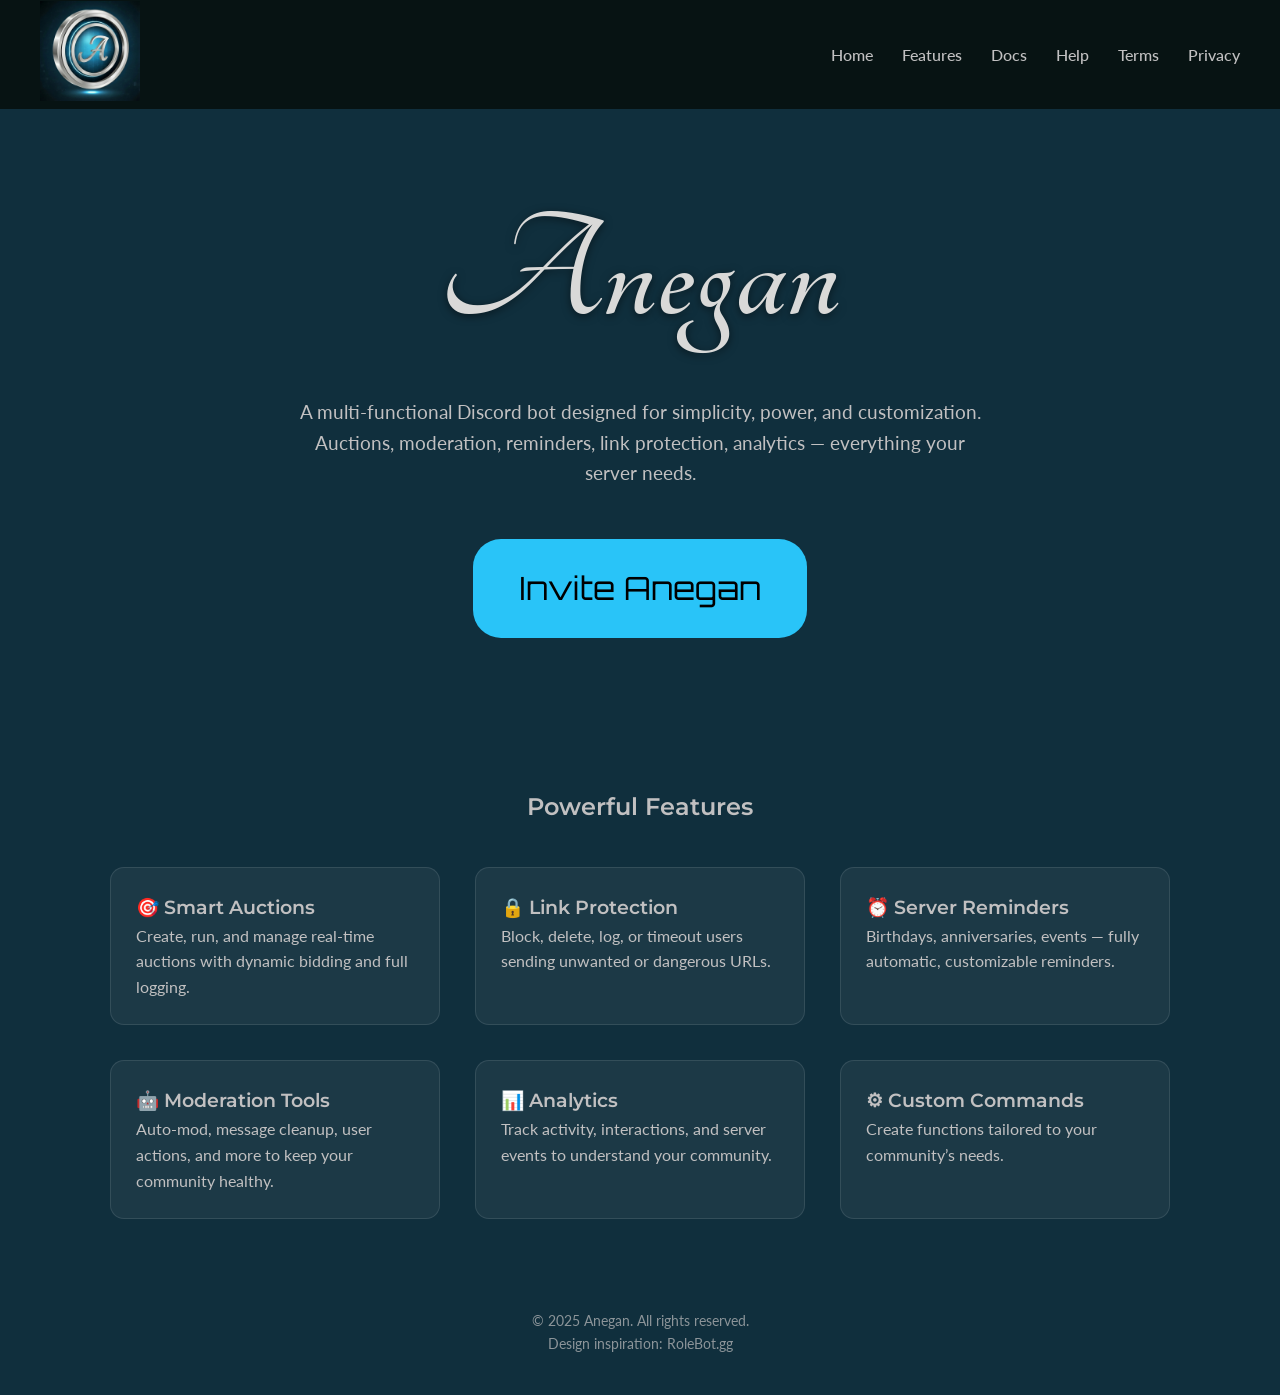
<file: index.html>
<!DOCTYPE html>
<html lang="en">
<head>
    <meta charset="UTF-8" />
    <meta name="viewport" content="width=device-width, initial-scale=1.0" />
    <title>Anegan – Your All-in-One Discord Bot</title>

    <!-- Favicon -->
    <link rel="icon" type="image/png" href="images/Logo.jpg" sizes="32x32">

    <!-- Google Fonts -->
    <link href="https://fonts.googleapis.com/css2?family=Montserrat:wght@600;700&family=Lato:wght@300;400;500&display=swap" rel="stylesheet">
    <link href="https://fonts.googleapis.com/css2?family=Orbitron:wght@500;700&display=swap" rel="stylesheet">
    <link href="https://fonts.googleapis.com/css2?family=Tangerine:wght@400;700&display=swap" rel="stylesheet">

    <!-- Custom Styles -->
    <link rel="stylesheet" href="css/style.css" />
</head>

<body>

<!-- =========================
        NAVBAR
========================= -->
<nav>
    <div class="container">
        <div class="nav-left">
            <img src="images/Logo.jpg" class="logo" alt="Anegan Logo">
        </div>

        <div class="nav-right">
            <a href="index.html">Home</a>
            <a href="#features">Features</a>
            <a href="docs.html">Docs</a>
            <a href="help.html">Help</a>
            <a href="terms.html">Terms</a>
            <a href="privacy.html">Privacy</a>
        </div>

    </div>
</nav>

<!-- =========================
        HERO SECTION
========================= -->
<section class="hero">
    <div class="container">
        <h1>Anegan</h1>
        <p>
            A multi-functional Discord bot designed for simplicity, power, and customization.
            Auctions, moderation, reminders, link protection, analytics — everything your server needs.
        </p>

        <a href="https://discord.com/oauth2/authorize?client_id=1304862279711326322&permissions=1634235444326&integration_type=0&scope=bot+applications.commands" class="button">Invite Anegan</a>
    </div>
</section>

<!-- =========================
        FEATURES
========================= -->
<section id="features">
    <div class="container">
        <h2 style="text-align:center; margin-bottom:30px;">Powerful Features</h2>

        <div class="features">

            <div class="feature-box">
                <h3>🎯 Smart Auctions</h3>
                <p>Create, run, and manage real-time auctions with dynamic bidding and full logging.</p>
            </div>

            <div class="feature-box">
                <h3>🔒 Link Protection</h3>
                <p>Block, delete, log, or timeout users sending unwanted or dangerous URLs.</p>
            </div>

            <div class="feature-box">
                <h3>⏰ Server Reminders</h3>
                <p>Birthdays, anniversaries, events — fully automatic, customizable reminders.</p>
            </div>

            <div class="feature-box">
                <h3>🤖 Moderation Tools</h3>
                <p>Auto-mod, message cleanup, user actions, and more to keep your community healthy.</p>
            </div>

            <div class="feature-box">
                <h3>📊 Analytics</h3>
                <p>Track activity, interactions, and server events to understand your community.</p>
            </div>

            <div class="feature-box">
                <h3>⚙ Custom Commands</h3>
                <p>Create functions tailored to your community’s needs.</p>
            </div>

        </div>
    </div>
</section>

<!-- =========================
        FOOTER
========================= -->
<footer>
    <p>&copy; 2025 Anegan. All rights reserved.</p>
    <p>Design inspiration: RoleBot.gg</p>
</footer>

</body>
</html>
</file>
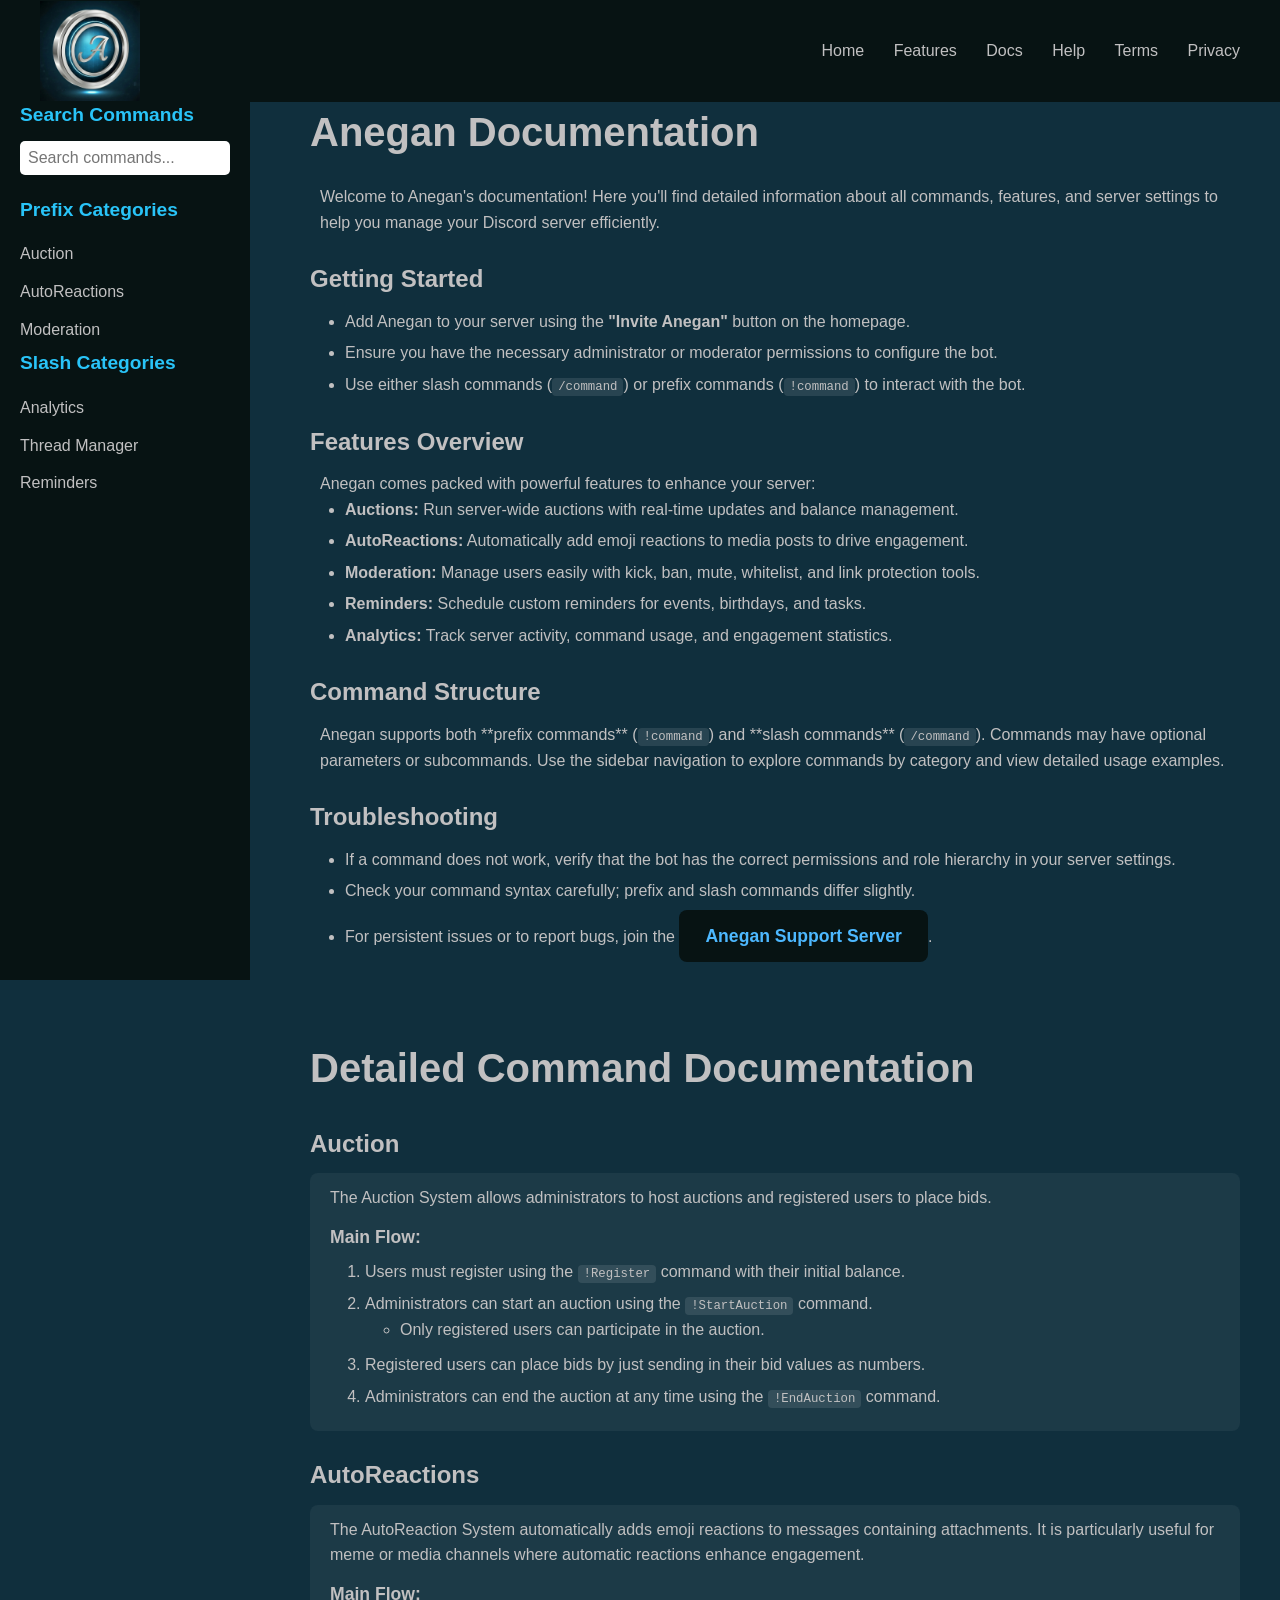
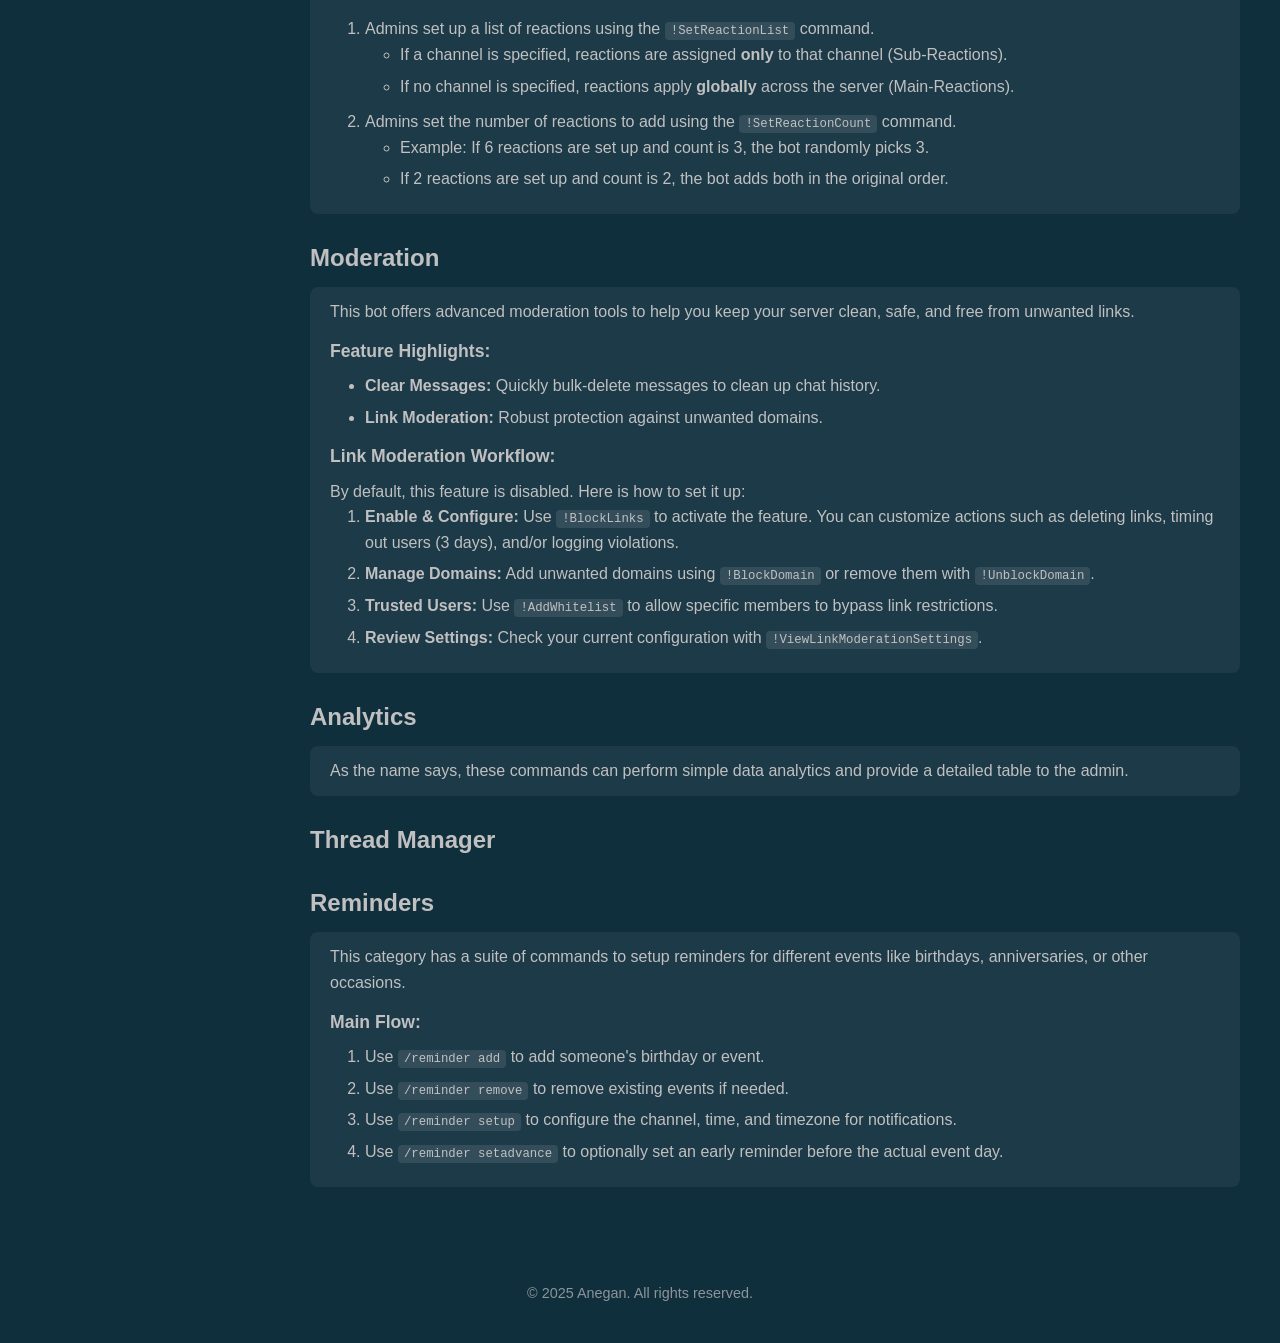
<file: docs.html>
<!DOCTYPE html>
<html lang="en">
<head>
    <meta charset="UTF-8">
    <meta name="viewport" content="width=device-width, initial-scale=1.0">
    <title>Anegan - Documentation</title>
    <link rel="stylesheet" href="css/style.css">
    <style>
        /* ---- Layout ---- */
        body {
            /* display: flex; */
            display: fixed;
            min-height: 100vh;
            font-family: var(--font-body);
            background: var(--bg-main);
            color: var(--text-primary);
        }

        /* Sidebar */
        .sidebar {
            width: 250px;
            background: #071313;
            padding: 20px;
            position: fixed;
            height: 100%;
            overflow-y: auto;
            top: 80px;       /* push below navbar (adjust to your navbar height) */
            z-index: 5;      /* higher than main content */
        }

        .sidebar h2 {
            font-family: var(--font-heading);
            font-size: 1.2rem;
            margin-bottom: 10px;
            color: var(--accent);
        }

        .sidebar input[type="text"] {
            width: 100%;
            padding: 8px;
            margin-bottom: 15px;
            border-radius: 5px;
            border: none;
            font-size: 1rem;
            position: sticky;
        }

        .sidebar a {
            display: block;
            color: var(--text-primary);
            padding: 6px 0;
            text-decoration: none;
            transition: 0.2s;
        }

        .sidebar a:hover {
            color: var(--accent);
        }

        /* Main content */
        .docs-content {
            margin-left: 270px; /* sidebar width + margin */
            padding: 100px 40px 40px 40px;
            /* flex: 1; */
        }

        .docs-content h1 {
            font-family: var(--font-heading);
            font-size: 2.5rem;
            margin-bottom: 20px;
        }

        .docs-content h2 {
            font-family: var(--font-heading);
            font-size: 1.5rem;
            margin-top: 25px;
            margin-bottom: 10px;
        }
        .docs-content ul,
        .docs-content ol {
            margin-left: 20px;          /* indent from main content */
            margin-bottom: 10px;        /* spacing after list */
            padding-left: 15px;         /* bullet/number alignment */
        }

        .docs-content li {
            margin-bottom: 6px;         /* space between items */
            /* line-height: 1.6;           improve readability */
        }

        /* Inline code */
        .docs-content code {
            background: rgba(255, 255, 255, 0.1);
            padding: 2px 6px;
            border-radius: 4px;
            font-family: monospace;
            font-size: 0.95em;
        }

        /* Code blocks (if ever used) */
        .docs-content pre {
            background: rgba(255, 255, 255, 0.05);
            padding: 12px 15px;
            border-radius: 8px;
            overflow-x: auto;
            margin-bottom: 15px;
            font-family: monospace;
            font-size: 0.95em;
}

        .command {
            background: rgba(255, 255, 255, 0.05);
            padding: 12px 20px;
            border-radius: 8px;
            margin-bottom: 10px;
        }

        .command-name {
            font-weight: bold;
        }

        .command-description {
            margin-top: 5px;
            margin-left: 10px;
        }

        .command-usage {
            font-family: monospace;
            background: rgba(255,255,255,0.1);
            padding: 5px 10px;
            border-radius: 4px;
            display: inline-block;
            margin-top: 5px;
        }

        .category-title {
            cursor: pointer;
        }

        /* Command examples styling */
        .command-examples {
            margin-top: 10px;
            margin-left: 10px; /* indent from command description */
            padding-left: 15px;
            border-left: 2px solid rgba(255,255,255,0.2); /* subtle visual separation */
        }

        .command-examples ul {
            list-style: disc inside; /* proper bullet indentation */
            margin: 4px 0;
            padding-left: 20px;
            margin-left: 5px;
        }

        .command-examples li {
            margin-bottom: 10px; /* space between examples */
            line-height: 1.5;    /* increase readability */
        }

        .command-examples code {
            background: rgba(255,255,255,0.1);
            padding: 2px 6px;
            border-radius: 4px;
            font-family: monospace;
        }

        /* Command examples styling */
        .command-details {
            margin-top: 10px;
            margin-left: 10px; /* indent from command description */
            padding-left: 15px;
            border-left: 2px solid rgba(255,255,255,0.2); /* subtle visual separation */
        }

        .command-details ul {
            list-style: disc inside; /* proper bullet indentation */
            margin: 4px 0;
            padding-left: 20px;
            margin-left: 5px;
        }

        .command-details li {
            margin-bottom: 10px; /* space between examples */
            line-height: 1.5;    /* increase readability */
        }

        /* Command Arguments styling */
        .command-arguments {
            margin-top: 10px;
            margin-left: 10px;
            padding-left: 15px;
            border-left: 2px solid rgba(255,255,255,0.2);
        }
        .command-arguments ul {
            list-style: disc inside;
            margin: 4px 0;
            padding-left: 20px;
            margin-left: 5px;
        }
        .command-arguments li {
            margin-bottom: 5px;
            line-height: 1.4;
        }


        .example-title {
            font-style: italic;
            margin-right: 5px; /* spacing after title */
            display: inline;   /* allow it to sit on same line as bullet */
        }

        .example-content {
            margin-left: 40px; /* indent content under the sub-title */
            line-height: 1.5;
        }

        .category-overview {
            background: rgba(255, 255, 255, 0.05);
            padding: 12px 20px;
            border-radius: 8px;
            margin-bottom: 15px;
        }

        .category-overview h3 {
            margin-top: 12px;
            margin-bottom: 8px;
            font-size: 1.1rem;
        }

        .category-overview ol,
        .category-overview ul {
            margin-left: 20px;
            margin-bottom: 10px;
        }

        .category-overview li {
            margin-bottom: 6px;
        }

        .category-overview code {
            background: rgba(255, 255, 255, 0.1);
            padding: 2px 6px;
            border-radius: 4px;
            font-family: monospace;
            font-size: 0.95em;
        }

        /* Accordion effect  */
        .accordion-content {
            display: none;
            margin-left: 10px;
            margin-top: 5px;
        }

        .accordion-content.show {
            display: block;
        }
    </style>
</head>
<body>
    <!-- Navbar -->
    <nav>
        <div class="container">
            <img src="images/Logo.jpg" alt="Anegan Logo" class="logo">
            <div class="nav-right">
                <a href="index.html">Home</a>
                <a href="index.html#features">Features</a>
                <a href="docs.html">Docs</a>
                <a href="help.html">Help</a>
                <a href="terms.html">Terms</a>
                <a href="privacy.html">Privacy</a>
            </div>
        </div>
    </nav>

    <div class="docs-wrapper">
        <!-- Sidebar -->
        <aside class="sidebar">
            <h2>Search Commands</h2>
            <input type="text" id="search" placeholder="Search commands...">
            <div id="search-message" style="color: #aaa; font-size: 0.9rem; margin-top: 5px;"></div>
            <h2>Prefix Categories</h2>
            <a href="#auction">Auction</a>
            <a href="#autoreactions">AutoReactions</a>
            <a href="#moderation">Moderation</a>

            <h2>Slash Categories</h2>
            <!-- <a href="#media_transfer">Media Transfer</a>-->
            <a href="#analytics">Analytics</a>
            <a href="#thread_manager">Thread Manager</a>
            <a href="#reminders">Reminders</a>
        </aside>

        <!-- Main Content -->
        <main class="docs-content">
            <h1>Anegan Documentation</h1>
            <p style="margin-left: 10px;">
                Welcome to Anegan's documentation! Here you'll find detailed information about all commands, features, and server settings to help you manage your Discord server efficiently.
            </p>

            <h2>Getting Started</h2>
            <ul>
                <li>Add Anegan to your server using the <strong>"Invite Anegan"</strong> button on the homepage.</li>
                <li>Ensure you have the necessary administrator or moderator permissions to configure the bot.</li>
                <li>Use either slash commands (<code>/command</code>) or prefix commands (<code>!command</code>) to interact with the bot.</li>
            </ul>

            <h2>Features Overview</h2>
            <p style="margin-left: 10px;">
                Anegan comes packed with powerful features to enhance your server:
            </p>
            <ul>
                <li><strong>Auctions:</strong> Run server-wide auctions with real-time updates and balance management.</li>
                <li><strong>AutoReactions:</strong> Automatically add emoji reactions to media posts to drive engagement.</li>
                <li><strong>Moderation:</strong> Manage users easily with kick, ban, mute, whitelist, and link protection tools.</li>
                <li><strong>Reminders:</strong> Schedule custom reminders for events, birthdays, and tasks.</li>
                <li><strong>Analytics:</strong> Track server activity, command usage, and engagement statistics.</li>
            </ul>

            <h2>Command Structure</h2>
            <p style="margin-left: 10px;">
                Anegan supports both **prefix commands** (<code>!command</code>) and **slash commands** (<code>/command</code>).  
                Commands may have optional parameters or subcommands. Use the sidebar navigation to explore commands by category and view detailed usage examples.
            </p>

            <h2>Troubleshooting</h2>
            <ul>
                <li>If a command does not work, verify that the bot has the correct permissions and role hierarchy in your server settings.</li>
                <li>Check your command syntax carefully; prefix and slash commands differ slightly.</li>
                <li>For persistent issues or to report bugs, join the <a href="https://discord.gg/ssrtbun3c8" class="support-btn">Anegan Support Server</a>.</li>
            </ul>

            <h1><br>Detailed Command Documentation</h1>

            <!-- PREFIX COMMANDS -->

            <h2 id="auction" class="category-title">Auction</h2>

            <div class="category-overview">
                <p>
                    The Auction System allows administrators to host auctions and registered users to place bids.
                </p>
                <h3>Main Flow:</h3>
                <ol>
                    <li>Users must register using the <code>!Register</code> command with their initial balance.</li>
                    <li>Administrators can start an auction using the <code>!StartAuction</code> command.
                        <ul>
                            <li>Only registered users can participate in the auction.</li>
                        </ul>
                    </li>
                    <li>Registered users can place bids by just sending in their bid values as numbers.</li>
                    <li>Administrators can end the auction at any time using the <code>!EndAuction</code> command.</li>
                </ol>
            </div>
        
            <div class="accordion-content">
                <div class="command">
                    <div class="command-name">Balance</div>
                    <div class="command-description">
                        This command retrieves and displays the balance of the user who invokes it.
                    </div>
                    <div class="command-usage">!Balance</div>
                    <div class="command-examples">
                        <strong>Examples:</strong>
                        <ul>
                            <li>
                                <span class="example-title">Registered user checks balance:</span>
                                <div class="example-content">
                                    Command: <code>!Balance</code><br>
                                    Response: "JohnDoe, your balance is 500."
                                </div>
                            </li>
                            <li>
                                <span class="example-title">Unregistered user attempts to check balance:</span>
                                <div class="example-content">
                                    Command: <code>!Balance</code><br>
                                    Response: "You are not registered. Use <code>!Register &lt;balance&gt; </code> to register."
                                </div>
                            </li>
                        </ul>
                    </div>
                </div>

                <div class="command">
                    <div class="command-name">EndAuction</div>
                    <div class="command-description">
                        This command concludes the current auction and announces the winner if there are valid bids. 
                        If no bids were placed during the auction, it will notify the users that the auction ended without a winner.
                    </div>
                    <div class="command-usage">!EndAuction</div>
                    <div class="command-details">
                        <strong>Permissions:</strong>
                        <ul>
                            <li>Only administrators can use this command.</li>
                        </ul>
                    </div>
                </div>

                <div class="command">
                    <div class="command-name">ListItems</div>
                    <div class="command-description">List all your items.</div>
                    <div class="command-usage">!ListItems</div>
                </div>

                <div class="command">
                    <div class="command-name">ListParticipants</div>
                    <div class="command-description">List all registered participants in the server.</div>
                    <div class="command-usage">!ListParticipants</div>
                    <div class="command-details">
                        <strong>Permissions:</strong>
                        <ul>
                            <li>Only administrators can use this command.</li>
                        </ul>
                    </div>
                    <div class="command-examples">
                        <strong>Examples:</strong>
                        <ul>
                            <li>
                                <span class="example-title">Listing participants when some are registered:</span>
                                <div class="example-content">
                                    Command: <code>!ListParticipants</code><br>
                                    Response:<br>
                                    <pre>
Registered Participants and their balances:
@User1: 500
@User2: 300
                                    </pre>
                                </div>
                            </li>
                            <li>
                                <span class="example-title">Listing participants when no one is registered:</span>
                                <div class="example-content">
                                    Command: <code>!ListParticipants</code><br>
                                    Response: "No registered participants found in this server."
                                </div>
                            </li>
                        </ul>
                    </div>
                </div>

                <div class="command">
                    <div class="command-name">Register</div>
                    <div class="command-description">
                        This command allows users to register themselves in the auction system with an initial balance.
                        Once registered, users can participate in auctions and bid on items.
                    </div>
                    <div class="command-usage">!Register &lt;balance&gt;</div>
                        <div class="command-arguments">
                            <strong>Arguments:</strong>
                            <ul>
                                <li><code>balance</code> — Initial user balance in cash/coins to bid.</li>
                            </ul>
                        </div>
                    <div class="command-examples">
                        <strong>Examples:</strong>
                        <ul>
                            <li>
                                <span class="example-title">Registering with an initial balance:</span>
                                <div class="example-content">
                                    Command: <code>!Register 10000</code><br>
                                    Response: "JohnDoe registered with a balance of 10000."
                                </div>
                            </li>
                            <li>
                                <span class="example-title">Attempting to register when already registered:</span>
                                <div class="example-content">
                                    Command: <code>!Register 5000</code><br>
                                    Response: "You are already registered!"
                                </div>
                            </li>
                        </ul>
                    </div>
                </div>

                <div class="command">
                    <div class="command-name">ResetAuction</div>
                    <div class="command-description">
                        This command allows administrators to reset the auction by clearing all registered users, resetting balances, and removing all auction items for the server. 
                        After the command is issued, the bot will prompt the administrator to confirm by typing "yes" within 30 seconds. 
                        If confirmed, the bot will perform the reset and display a confirmation message. If no confirmation is received within 30 seconds, the reset will be canceled. 
                        This safeguard ensures that the reset is intentional.
                    </div>
                    <div class="command-usage">!ResetAuction</div>

                    <div class="command-examples">
                        <strong>Examples:</strong>
                        <ul>
                            <li>
                                <span class="example-title">Admin resetting the auction for the server:</span>
                                <div class="example-content">
                                    Command: <code>!ResetAuction</code><br>
                                    Response: "All auction details have been reset for this server."
                                </div>
                            </li>
                        </ul>
                    </div>
                </div>

                <div class="command">
                    <div class="command-name">StartAuction</div>
                    
                    <div class="command-description">
                        Initiates an auction for a specified item with a given starting bid.
                    </div>
                    
                    <div class="command-usage">!StartAuction &lt;item_name&gt;, &lt;starting_bid&gt;</div>
                    <div class="command-arguments">
                        <strong>Arguments:</strong>
                        <ul>
                            <li><code>item_name</code> — Name of the item to be auctioned.</li>
                            <li><code>starting_bid</code> — Minimum bid amount to start the auction (positive integer).</li>
                        </ul>
                    </div>
                    <div class="command-details">
                        <strong>Permissions:</strong>
                        <ul>
                            <li>Only administrators can use this command.</li>
                        </ul>
                    </div>
                    <div class="command-examples">
                        <strong>Examples:</strong>
                        <ul>
                            <li>
                                <span class="example-title">Start an auction for "Blue Pen" with a starting bid of 100:</span>
                                <div class="example-content">
                                    Command: <code>!StartAuction Blue Pen, 100</code><br>
                                    Behavior:<br>
                                    &nbsp;&nbsp;&nbsp;- Starts an auction for the item "Blue Pen"<br>
                                    &nbsp;&nbsp;&nbsp;- Sets the minimum bid to 100<br>
                                    &nbsp;&nbsp;&nbsp;- Announces the auction in the channel
                                </div>
                            </li>
                            <li>
                                <span class="example-title">Invalid starting bid:</span>
                                <div class="example-content">
                                    Command: <code>!StartAuction Golden Sword, fifty</code><br>
                                    Response: "Starting bid must be a positive integer."
                                </div>
                            </li>
                            <li>
                                <span class="example-title">Missing comma in input:</span>
                                <div class="example-content">
                                    Command: <code>!StartAuction Blue Pen 100</code><br>
                                    Response: "Invalid input format. Use: !StartAuction &lt;item_name&gt;, &lt;starting_bid&gt;"
                                </div>
                            </li>
                        </ul>
                    </div>
                </div>

                <div class="command">
                    <div class="command-name">Unregister</div>
                    <div class="command-description">Unregister a user from the auction.</div>
                    <div class="command-usage">!Unregister &lt;user&gt;</div>
                    <div class="command-arguments">
                        <strong>Arguments:</strong>
                        <ul>
                            <li><code>user</code> — Mention the user.</li>
                        </ul>
                    </div>
                    <div class="command-details">
                        <strong>Permissions:</strong>
                        <ul>
                            <li>Only administrators can use this command.</li>
                        </ul>
                    </div>
                    <div class="command-examples">
                        <strong>Examples:</strong>
                        <ul>
                            <li>
                                <span class="example-title">Admin unregistering a user:</span>
                                <div class="example-content">
                                    Command: <code>!Unregister @JohnDoe</code><br>
                                    Response: "JohnDoe has been unregistered from the auction."
                                </div>
                            </li>
                            <li>
                                <span class="example-title">Attempting to unregister a user who is not registered:</span>
                                <div class="example-content">
                                    Command: <code>!Unregister @JaneDoe</code><br>
                                    Response: "JaneDoe is not registered."
                                </div>
                            </li>
                        </ul>
                    </div>
                </div>

                <div class="command">
                    <div class="command-name">UpdateBalance</div>
                    <div class="command-description">Refill a participant's balance.</div>
                    <div class="command-usage">!UpdateBalance &lt;user&gt;, &lt;new_balance&gt;</div>
                    <div class="command-arguments">
                        <strong>Arguments:</strong>
                        <ul>
                            <li><code>user</code> — Mention the user.</li>
                            <li><code>new_balance</code> — The new balance.</li>
                        </ul>
                    </div>
                    <div class="command-examples">
                        <strong>Examples:</strong>
                        <ul>
                            <li>
                                <span class="example-title">Updating a user's balance:</span>
                                <div class="example-content">
                                Command: <code>!UpdateBalance @JohnDoe, 5000</code><br>
                                Response: "The balance of @JohnDoe has been updated to 5000."
                                </div>
                            </li>
                            <li>
                                <span class="example-title">Invalid input format:</span>
                                <div class="example-content">
                                Command: <code>!UpdateBalance JohnDoe 5000</code><br>
                                Response: "Invalid format. Please use the format: <code>!UpdateBalance @user, &lt;new_balance&gt;</code>"
                                </div>
                            </li>
                            <li>
                                <span class="example-title">Invalid user mention:</span>
                                <div class="example-content">
                                Command: <code>!UpdateBalance JohnDoe, 5000</code><br>
                                Response: "Invalid user mention. Please mention a valid user."
                                </div>
                            </li>
                        </ul>
                    </div>
                </div>

            </div>


            <h2 id="autoreactions" class="category-title">AutoReactions</h2>

            <div class="category-overview">
                <p>
                    The AutoReaction System automatically adds emoji reactions to messages containing attachments. 
                    It is particularly useful for meme or media channels where automatic reactions enhance engagement.
                </p>
                <h3>Main Flow:</h3>
                <ol>
                    <li>Admins set up a list of reactions using the <code>!SetReactionList</code> command.
                        <ul>
                            <li>If a channel is specified, reactions are assigned <strong>only</strong> to that channel (Sub-Reactions).</li>
                            <li>If no channel is specified, reactions apply <strong>globally</strong> across the server (Main-Reactions).</li>
                        </ul>
                    </li>
                    <li>Admins set the number of reactions to add using the <code>!SetReactionCount</code> command.
                        <ul>
                            <li>Example: If 6 reactions are set up and count is 3, the bot randomly picks 3.</li>
                            <li>If 2 reactions are set up and count is 2, the bot adds both in the original order.</li>
                        </ul>
                    </li>
                </ol>
            </div>

            <div class="accordion-content">
                
                <div class="command">
                    <div class="command-name">DisableReactions</div>
                    <div class="command-description">
                        Disables reactions for a specified channel. This prevents the bot from automatically adding reactions to messages in that channel.
                    </div>
                    <div class="command-usage">!DisableReactions &lt;channel&gt;</div>
                    <div class="command-arguments">
                        <strong>Arguments:</strong>
                        <ul>
                            <li><code>channel</code> — The channel where reactions should be disabled (mention as #channel).</li>
                        </ul>
                    </div>
                    <div class="command-details">
                        <strong>Permissions:</strong>
                        <ul>
                            <li>Only administrators can use this command.</li>
                        </ul>
                    </div>
                    <div class="command-examples">
                        <strong>Examples:</strong>
                        <ul>
                            <li>
                                <span class="example-title">Disable reactions in #general:</span>
                                <div class="example-content">
                                    Command: <code>!DisableReactions #general</code><br>
                                    Behavior: Adds the channel #general to the disabled list.
                                </div>
                            </li>
                        </ul>
                    </div>
                </div>

                <div class="command">
                    <div class="command-name">ListReactions</div>
                    <div class="command-description">
                        Shows the current emoji list and reaction count. Displays both main reactions (server-wide) and sub-reactions (channel-specific).
                    </div>
                    <div class="command-usage">!ListReactions</div>
                    <div class="command-details">
                        <strong>Permissions:</strong>
                        <ul>
                            <li>Only administrators can use this command.</li>
                        </ul>
                    </div>
                    <div class="command-examples">
                        <strong>Examples:</strong>
                        <ul>
                            <li>
                                <span class="example-title">View all configured reactions:</span>
                                <div class="example-content">
                                    Command: <code>!ListReactions</code><br>
                                    Behavior: Displays the list of emojis and counts configured for the server and specific channels.
                                </div>
                            </li>
                        </ul>
                    </div>
                </div>

                <div class="command">
                    <div class="command-name">SetReactionCount</div>
                    <div class="command-description">
                        Set the number of reactions to be added from the configured list.
                    </div>
                    <div class="command-usage">!SetReactionCount &lt;count&gt; [channel]</div>
                    <div class="command-arguments">
                        <strong>Arguments:</strong>
                        <ul>
                            <li><code>count</code> (int) — How many reactions should be added per message.</li>
                            <li><code>channel</code> (optional) — The channel to assign this count to. If omitted, applies server-wide.</li>
                        </ul>
                    </div>
                    <div class="command-details">
                        <strong>Permissions:</strong>
                        <ul>
                            <li>Only administrators can use this command.</li>
                        </ul>
                    </div>
                    <div class="command-examples">
                        <strong>Examples:</strong>
                        <ul>
                            <li>
                                <span class="example-title">Set global reaction count to 3:</span>
                                <div class="example-content">
                                    Command: <code>!SetReactionCount 3</code><br>
                                    Behavior: Bot randomly picks 3 reactions from the main list for media across the server.
                                </div>
                            </li>
                            <li>
                                <span class="example-title">Set reaction count for #general to 2:</span>
                                <div class="example-content">
                                    Command: <code>!SetReactionCount 2 #general</code><br>
                                    Behavior: Bot randomly picks 2 reactions from the list for media in #general.
                                </div>
                            </li>
                        </ul>
                    </div>
                </div>

                <div class="command">
                    <div class="command-name">SetReactionList</div>
                    <div class="command-description">
                        Set up the emoji list for the server or a specific channel.
                    </div>
                    <div class="command-usage">!SetReactionList &lt;emoji_count&gt; [channel]</div>
                    <div class="command-arguments">
                        <strong>Arguments:</strong>
                        <ul>
                            <li><code>emoji_count</code> (int) — The total number of emojis you want to set in the list.</li>
                            <li><code>channel</code> (optional) — The channel to assign these emojis to. If omitted, applies server-wide.</li>
                        </ul>
                    </div>
                    <div class="command-details">
                        <strong>Permissions:</strong>
                        <ul>
                            <li>Only administrators can use this command.</li>
                        </ul>
                    </div>
                    <div class="command-examples">
                        <strong>Examples:</strong>
                        <ul>
                            <li>
                                <span class="example-title">Set 5 emojis for the main server list:</span>
                                <div class="example-content">
                                    Command: <code>!SetReactionList 5</code><br>
                                    Behavior: Bot will prompt you to enter 5 emojis to be used server-wide.
                                </div>
                            </li>
                            <li>
                                <span class="example-title">Set 4 emojis for #general:</span>
                                <div class="example-content">
                                    Command: <code>!SetReactionList 4 #general</code><br>
                                    Behavior: Bot will prompt you to enter 4 emojis specifically for the #general channel.
                                </div>
                            </li>
                        </ul>
                    </div>
                </div>

            </div>

            <h2 id="moderation" class="category-title">Moderation</h2>
            
            <div class="category-overview">
                <p>
                    This bot offers advanced moderation tools to help you keep your server clean, safe, and free from unwanted links.
                </p>
                
                <h3>Feature Highlights:</h3>
                <ul>
                    <li><strong>Clear Messages:</strong> Quickly bulk-delete messages to clean up chat history.</li>
                    <li><strong>Link Moderation:</strong> Robust protection against unwanted domains.</li>
                </ul>

                <h3>Link Moderation Workflow:</h3>
                <p>By default, this feature is disabled. Here is how to set it up:</p>
                <ol>
                    <li><strong>Enable & Configure:</strong> Use <code>!BlockLinks</code> to activate the feature. You can customize actions such as deleting links, timing out users (3 days), and/or logging violations.</li>
                    <li><strong>Manage Domains:</strong> Add unwanted domains using <code>!BlockDomain</code> or remove them with <code>!UnblockDomain</code>.</li>
                    <li><strong>Trusted Users:</strong> Use <code>!AddWhitelist</code> to allow specific members to bypass link restrictions.</li>
                    <li><strong>Review Settings:</strong> Check your current configuration with <code>!ViewLinkModerationSettings</code>.</li>
                </ol>
            </div>

            <div class="accordion-content">
                <!-- AddWhitelist -->
                <div class="command">
                    <div class="command-name">AddWhitelist</div>
                    <div class="command-description">
                        Add a user to the whitelist. Whitelisted users can send links without being restricted by the bot's link monitoring system.
                    </div>
                    <div class="command-usage">!AddWhitelist &lt;user&gt;</div>
                    <div class="command-arguments">
                        <strong>Arguments:</strong>
                        <ul>
                            <li><code>user</code> — The user to add to the whitelist (mention).</li>
                        </ul>
                    </div>
                    <div class="command-details">
                        <strong>Permissions:</strong>
                        <ul>
                            <li>Only administrators can use this command.</li>
                        </ul>
                    </div>
                    <div class="command-examples">
                        <strong>Examples:</strong>
                        <ul>
                            <li>
                                <span class="example-title">Allow a user to post links:</span>
                                <div class="example-content">
                                    Command: <code>!AddWhitelist @username</code>
                                </div>
                            </li>
                        </ul>
                    </div>
                </div>

                <!-- BlockDomain -->
                <div class="command">
                    <div class="command-name">BlockDomain</div>
                    <div class="command-description">
                        Block links from one or more domains from being used in your server.
                    </div>
                    <div class="command-usage">!BlockDomain &lt;domains&gt;</div>
                    <div class="command-arguments">
                        <strong>Arguments:</strong>
                        <ul>
                            <li><code>domains</code> — Comma-separated list of domains to block (e.g., discord.gg, spam.com).</li>
                        </ul>
                    </div>
                    <div class="command-details">
                        <strong>Permissions:</strong>
                        <ul>
                            <li>Only administrators can use this command.</li>
                        </ul>
                    </div>
                    <div class="command-examples">
                        <strong>Examples:</strong>
                        <ul>
                            <li>
                                <span class="example-title">Block invite links and a spam site:</span>
                                <div class="example-content">
                                    Command: <code>!BlockDomain discord.gg, spam.com</code>
                                </div>
                            </li>
                        </ul>
                    </div>
                </div>

                <!-- BlockLinks -->
                <div class="command">
                    <div class="command-name">BlockLinks</div>
                    <div class="command-description">
                        Enable link monitoring and initiate the interactive configuration for moderation settings (Delete, Timeout, Log).
                    </div>
                    <div class="command-usage">!BlockLinks</div>
                    <div class="command-details">
                        <strong>Permissions:</strong>
                        <ul>
                            <li>Only administrators can use this command.</li>
                        </ul>
                    </div>
                </div>

                <!-- Clear -->
                <div class="command">
                    <div class="command-name">Clear</div>
                    <div class="command-description">
                        Quickly bulk-delete a specified number of messages in a channel.
                    </div>
                    <div class="command-usage">!Clear &lt;count&gt; [channel]</div>
                    <div class="command-arguments">
                        <strong>Arguments:</strong>
                        <ul>
                            <li><code>count</code> — The number of messages to delete.</li>
                            <li><code>channel</code> (optional) — The channel to delete messages from. Defaults to current channel.</li>
                        </ul>
                    </div>
                    <div class="command-details">
                        <strong>Permissions:</strong>
                        <ul>
                            <li>Only administrators can use this command.</li>
                        </ul>
                    </div>
                    <div class="command-examples">
                        <strong>Examples:</strong>
                        <ul>
                            <li>
                                <span class="example-title">Delete last 10 messages in current channel:</span>
                                <div class="example-content">
                                    Command: <code>!Clear 10</code>
                                </div>
                            </li>
                            <li>
                                <span class="example-title">Delete last 5 messages in #general:</span>
                                <div class="example-content">
                                    Command: <code>!Clear 5 #general</code>
                                </div>
                            </li>
                        </ul>
                    </div>
                </div>

                <!-- ListBlockedDomains -->
                <div class="command">
                    <div class="command-name">ListBlockedDomains</div>
                    <div class="command-description">List all currently blocked domains.</div>
                    <div class="command-usage">!ListBlockedDomains</div>
                    <div class="command-details">
                        <strong>Permissions:</strong>
                        <ul>
                            <li>Only administrators can use this command.</li>
                        </ul>
                    </div>
                </div>

                <!-- ListWhitelist -->
                <div class="command">
                    <div class="command-name">ListWhitelist</div>
                    <div class="command-description">
                        Display the list of whitelisted users.
                    </div>
                    <div class="command-usage">!ListWhitelist</div>
                    <div class="command-details">
                        <strong>Permissions:</strong>
                        <ul>
                            <li>Only administrators can use this command.</li>
                        </ul>
                    </div>
                </div>

                <!-- RemoveWhitelist -->
                <div class="command">
                    <div class="command-name">RemoveWhitelist</div>
                    <div class="command-description">
                        Remove a user from the whitelist. They will be subject to link monitoring again.
                    </div>
                    <div class="command-usage">!RemoveWhitelist &lt;user&gt;</div>
                    <div class="command-arguments">
                        <strong>Arguments:</strong>
                        <ul>
                            <li><code>user</code> — The user to remove from the whitelist (mention).</li>
                        </ul>
                    </div>
                    <div class="command-details">
                        <strong>Permissions:</strong>
                        <ul>
                            <li>Only administrators can use this command.</li>
                        </ul>
                    </div>
                    <div class="command-examples">
                        <strong>Examples:</strong>
                        <ul>
                            <li>
                                <span class="example-title">Revoke link permissions:</span>
                                <div class="example-content">
                                    Command: <code>!RemoveWhitelist @username</code>
                                </div>
                            </li>
                        </ul>
                    </div>
                </div>

                <!-- UnblockDomain -->
                <div class="command">
                    <div class="command-name">UnblockDomain</div>
                    <div class="command-description">
                        Unblock one or more domains to allow their links again.
                    </div>
                    <div class="command-usage">!UnblockDomain &lt;domains&gt;</div>
                    <div class="command-arguments">
                        <strong>Arguments:</strong>
                        <ul>
                            <li><code>domains</code> — Comma-separated list of domains to unblock.</li>
                        </ul>
                    </div>
                    <div class="command-details">
                        <strong>Permissions:</strong>
                        <ul>
                            <li>Only administrators can use this command.</li>
                        </ul>
                    </div>
                    <div class="command-examples">
                        <strong>Examples:</strong>
                        <ul>
                            <li>
                                <span class="example-title">Allow specific domains:</span>
                                <div class="example-content">
                                    Command: <code>!UnblockDomain discord.gg, spam.com</code>
                                </div>
                            </li>
                        </ul>
                    </div>
                </div>

                <!-- UnblockLinks -->
                <div class="command">
                    <div class="command-name">UnblockLinks</div>
                    <div class="command-description">
                        Disable link monitoring completely. Links will no longer be moderated.
                    </div>
                    <div class="command-usage">!UnblockLinks</div>
                    <div class="command-details">
                        <strong>Permissions:</strong>
                        <ul>
                            <li>Only administrators can use this command.</li>
                        </ul>
                    </div>
                </div>

                <!-- ViewLinkModerationSettings -->
                <div class="command">
                    <div class="command-name">ViewLinkModerationSettings</div>
                    <div class="command-description">
                        Displays current link moderation settings, including enabled actions (Block, Delete, Log, Timeout) and the blocked domains list.
                    </div>
                    <div class="command-usage">!ViewLinkModerationSettings</div>
                    <div class="command-details">
                        <strong>Permissions:</strong>
                        <ul>
                            <li>Only administrators can use this command.</li>
                        </ul>
                    </div>
                    <div class="command-examples">
                        <strong>Examples:</strong>
                        <ul>
                            <li>
                                <span class="example-title">Check configuration:</span>
                                <div class="example-content">
                                    Command: <code>!ViewLinkModerationSettings</code><br>
                                    Response:<br>
                                    <pre>
Link Moderation Settings:
Block Links: Enabled
Delete Links: Enabled
Log Links: Enabled
Timeout User: Enabled
Blocked Domains: discord.gg, spam.com
                                    </pre>
                                </div>
                            </li>
                        </ul>
                    </div>
                </div>
            </div>

            <!-- SLASH COMMANDS -->
<!--            <h2 id="media_transfer" class="category-title">Media Transfer</h2>
            <div class="accordion-content">
                <div class="command">
                    <div class="command-name">/forward_media</div>
                    <div class="command-description">
                        Forward media from one channel (source) to another channel (destination). 
                        The source channel must be in the server where the command is used. 
                        The destination channel can be in the same or a different server, provided the bot has permission to post there.
                        It forwards media one by one at a paced rate to prevent rate limits.
                    </div>
                    <div class="command-usage">/forward_media &lt;source_channel&gt; &lt;destination_channel_id&gt; &lt;count&gt;</div>
                    <div class="command-arguments">
                        <strong>Arguments:</strong>
                        <ul>
                            <li><code>source_channel</code> — The channel from which media needs to be forwarded (must be in the current server).</li>
                            <li><code>destination_channel_id</code> — The ID of the channel where media needs to be forwarded. (Right-click channel > Copy Channel ID).</li>
                            <li><code>count</code> (optional) — The number of media items to forward (e.g., last 5 items).</li>
                        </ul>
                    </div>
                    <div class="command-details">
                        <strong>Permissions:</strong>
                        <ul>
                            <li>Only administrators can use this command.</li>
                        </ul>
                    </div>
                </div>
            </div>
-->
            <h2 id="analytics" class="category-title">Analytics</h2>
            <div class="category-overview">
                <p>
                    As the name says, these commands can perform simple data analytics and provide a detailed table to the admin.
                </p>
            </div>
            <div class="accordion-content">
                <div class="command">
                    <div class="command-name">/generate_multi_report</div>
                    <div class="command-description">
                        Allows the admin to look at user activity across various categories at once. 
                        The bot analyzes each channel under the selected categories to determine: Total messages, Unique senders, Total reactions, Media counts, and Unique media posters.
                    </div>
                    <div class="command-usage">/generate_multi_report &lt;categories&gt; &lt;days&gt; &lt;min_age_days&gt; &lt;sort_by&gt;</div>
                    <div class="command-arguments">
                        <strong>Arguments:</strong>
                        <ul>
                            <li><code>categories</code> — Select between 2 to 10 categories to analyze.</li>
                            <li><code>days</code> — How many days back to look for activity.</li>
                            <li><code>min_age_days</code> (optional) — Exclude channels newer than this number of days.</li>
                            <li><code>sort_by</code> — Sort the final report by a specific metric.</li>
                        </ul>
                    </div>
                    <div class="command-details">
                        <strong>Permissions:</strong>
                        <ul>
                            <li>Only administrators can use this command.</li>
                        </ul>
                    </div>
                </div>

                <div class="command">
                    <div class="command-name">/generate_report</div>
                    <div class="command-description">
                        Allows the admin to look at the user activity of a single channel or all channels under a single category.
                        Tabulates details like Total messages, Unique senders, Total reactions, Media counts, and Unique media posters.
                    </div>
                    <div class="command-usage">/generate_report &lt;scope&gt; &lt;days&gt; &lt;min_age_days&gt; &lt;target_channel&gt; &lt;target_category&gt; &lt;sort_by&gt;</div>
                    <div class="command-arguments">
                        <strong>Arguments:</strong>
                        <ul>
                            <li><code>scope</code> — Choose to analyze a "channel" or a "category".</li>
                            <li><code>days</code> — How many days back to look.</li>
                            <li><code>min_age_days</code> (optional) — Exclude new channels (used if scope is "category").</li>
                            <li><code>target_channel</code> — The specific channel to analyze (if scope is "channel").</li>
                            <li><code>target_category</code> — The specific category to analyze (if scope is "category").</li>
                            <li><code>sort_by</code> — Sort the category report (if scope is "category").</li>
                        </ul>
                    </div>
                    <div class="command-details">
                        <strong>Permissions:</strong>
                        <ul>
                            <li>Only administrators can use this command.</li>
                        </ul>
                    </div>
                </div>
            </div>

            <h2 id="thread_manager" class="category-title">Thread Manager</h2>
            <div class="accordion-content">
                <div class="command">
                    <div class="command-name">/privatethread</div>
                    <div class="command-description">
                        Creates a button labeled "create a thread". 
                        This button allows any server member to create a private thread, typically used for server support discussions.
                    </div>
                    <div class="command-usage">/privatethread &lt;message&gt; &lt;mentions_target&gt;</div>
                    <div class="command-arguments">
                        <strong>Arguments:</strong>
                        <ul>
                            <li><code>message</code> — The message displayed above the button, describing its purpose.</li>
                            <li><code>mentions_target</code> — A role or member to mention/notify when a user creates a private thread (e.g., Moderators).</li>
                        </ul>
                    </div>
                    <div class="command-details">
                        <strong>Permissions:</strong>
                        <ul>
                            <li>Only administrators can use this command.</li>
                        </ul>
                    </div>
                </div>
            </div>

            <h2 id="reminders" class="category-title">Reminders</h2>
            <div class="category-overview">
                <p>
                    This category has a suite of commands to setup reminders for different events like birthdays, anniversaries, or other occasions.
                </p>
                <h3>Main Flow:</h3>
                <ol>
                    <li>Use <code>/reminder add</code> to add someone's birthday or event.</li>
                    <li>Use <code>/reminder remove</code> to remove existing events if needed.</li>
                    <li>Use <code>/reminder setup</code> to configure the channel, time, and timezone for notifications.</li>
                    <li>Use <code>/reminder setadvance</code> to optionally set an early reminder before the actual event day.</li>
                </ol>
            </div>
            <div class="accordion-content">
                <div class="command">
                    <div class="command-name">/reminder add</div>
                    <div class="command-description">Add a new reminder for a person or event.</div>
                    <div class="command-usage">/reminder add &lt;name&gt; &lt;date&gt; &lt;category&gt;</div>
                    <div class="command-arguments">
                        <strong>Arguments:</strong>
                        <ul>
                            <li><code>name</code> — Name of the person or organization.</li>
                            <li><code>date</code> — Date of the event.</li>
                            <li><code>category</code> (optional) — Type/Category of the event.</li>
                        </ul>
                    </div>
                    <div class="command-details">
                        <strong>Permissions:</strong>
                        <ul>
                            <li>Only administrators can use this command.</li>
                        </ul>
                    </div>
                </div>

                <div class="command">
                    <div class="command-name">/reminder list</div>
                    <div class="command-description">List all scheduled reminders.</div>
                    <div class="command-usage">/reminder list &lt;group_by&gt; &lt;order&gt; &lt;category&gt;</div>
                    <div class="command-arguments">
                        <strong>Arguments:</strong>
                        <ul>
                            <li><code>group_by</code> (optional) — Group the list by name or by event month.</li>
                            <li><code>order</code> (optional) — Sort order (ascending or descending).</li>
                            <li><code>category</code> (optional) — Filter events by type.</li>
                        </ul>
                    </div>
                    <div class="command-details">
                        <strong>Permissions:</strong>
                        <ul>
                            <li>Only administrators can use this command.</li>
                        </ul>
                    </div>
                </div>

                <div class="command">
                    <div class="command-name">/reminder remove</div>
                    <div class="command-description">Remove an existing event.</div>
                    <div class="command-usage">/reminder remove &lt;name&gt;</div>
                    <div class="command-arguments">
                        <strong>Arguments:</strong>
                        <ul>
                            <li><code>name</code> — Name of the event to be removed.</li>
                        </ul>
                    </div>
                    <div class="command-details">
                        <strong>Permissions:</strong>
                        <ul>
                            <li>Only administrators can use this command.</li>
                        </ul>
                    </div>
                </div>

                <div class="command">
                    <div class="command-name">/reminder setadvance</div>
                    <div class="command-description">
                        Set how many days in advance the bot should send an early reminder. 
                        This setting applies to all events in the server.
                    </div>
                    <div class="command-usage">/reminder setadvance &lt;days&gt;</div>
                    <div class="command-arguments">
                        <strong>Arguments:</strong>
                        <ul>
                            <li><code>days</code> — Number of days before the event to send a reminder.</li>
                        </ul>
                    </div>
                    <div class="command-details">
                        <strong>Permissions:</strong>
                        <ul>
                            <li>Only administrators can use this command.</li>
                        </ul>
                    </div>
                </div>

                <div class="command">
                    <div class="command-name">/reminder setup</div>
                    <div class="command-description">
                        Triggers a setup wizard (pop-ups) where users can configure:
                        <ul>
                            <li>The channel where reminders are sent.</li>
                            <li>The time at which reminders are sent.</li>
                            <li>The timezone used to determine the send time.</li>
                        </ul>
                    </div>
                    <div class="command-usage">/reminder setup</div>
                    <div class="command-details">
                        <strong>Permissions:</strong>
                        <ul>
                            <li>Only administrators can use this command.</li>
                        </ul>
                    </div>
                </div>

                <div class="command">
                    <div class="command-name">/reminder setupstatus</div>
                    <div class="command-description">Shows the current status of the reminder configuration.</div>
                    <div class="command-usage">/reminder setupstatus</div>
                    <div class="command-details">
                        <strong>Permissions:</strong>
                        <ul>
                            <li>Only administrators can use this command.</li>
                        </ul>
                    </div>
                </div>
            </div>

        </main>

        <script>
        // Accordion toggle on heading click
        document.querySelectorAll('.category-title').forEach(title => {
            title.addEventListener('click', () => {

                searchInput.value = "";
                commandBlocks.forEach(cmd => cmd.style.display = "block");
                // find the next .accordion-content after category title, skipping other siblings like .category-overview
                let content = title.nextElementSibling;
                while(content && !content.classList.contains('accordion-content')){
                    content = content.nextElementSibling;
                }
                if(content){

                    // Close all other accordion contents
                    document.querySelectorAll('.accordion-content').forEach(c => {
                        if (c !== content) {
                            c.classList.remove('show');
                        }
                    });

                    // Toggle current
                    content.classList.toggle('show');
                }
            });
        });

        // Sidebar link click -> scroll + expand main page content with auto-close
        document.querySelectorAll('.sidebar a').forEach(link => {
            link.addEventListener('click', (e) => {
                e.preventDefault();
                searchInput.value = "";
                commandBlocks.forEach(cmd => cmd.style.display = "block");
                document.querySelectorAll(".accordion-content").forEach(c => c.classList.remove("show"));
                const targetId = link.getAttribute('href').substring(1);
                const category = document.getElementById(targetId);

                // Smooth scroll
                category.scrollIntoView({ behavior: 'smooth', block: 'start' });

                // Find the correct .accordion-content after the category
                let content = category.nextElementSibling;
                while(content && !content.classList.contains('accordion-content')){
                    content = content.nextElementSibling;
                }

                if(content){
                    // Close all other categories first
                    document.querySelectorAll('.accordion-content').forEach(c => {
                        if (c !== content) {
                            c.classList.remove('show');
                        }
                    });

                    // Expand target category
                    content.classList.add('show');
                }
            });
        });

        // --- Command Search in Sidebar ---
        const searchInput = document.querySelector("#search");
        const commandBlocks = document.querySelectorAll(".command");
        const searchMessage = document.getElementById("search-message");

        searchInput.addEventListener("input", () => {
            const query = searchInput.value.toLowerCase().trim();
            let visibleCount = 0; // count matching commands

            commandBlocks.forEach(block => {
                const name = block.querySelector(".command-name").textContent.toLowerCase();
                const matches = name.includes(query);

                // Show/hide the command block
                block.style.display = matches ? "block" : "none";
                if (matches) visibleCount++;
            });

            // Update the search message
            if (query.length > 0) {
                searchMessage.textContent = `Search active: ${visibleCount} result${visibleCount !== 1 ? "s" : ""}`;
            } else {
                searchMessage.textContent = "";
            }
            // Handle accordion-content visibility
            document.querySelectorAll(".accordion-content").forEach(section => {
                const commandsInside = section.querySelectorAll(".command");
                let hasVisible = false;

                commandsInside.forEach(cmd => {
                    if (cmd.style.display !== "none") hasVisible = true;
                });

                // Expand only if matching commands exist
                if (query.length > 0) {
                    section.classList.toggle("show", hasVisible);
                } else {
                    // On empty query, return to default collapsed state
                    section.classList.remove("show");
                }
            });
        });

        </script>

    </div>

    <!-- Footer -->
    <footer>
        <p>&copy; 2025 Anegan. All rights reserved.</p>
    </footer>
</body>
</html>
</file>
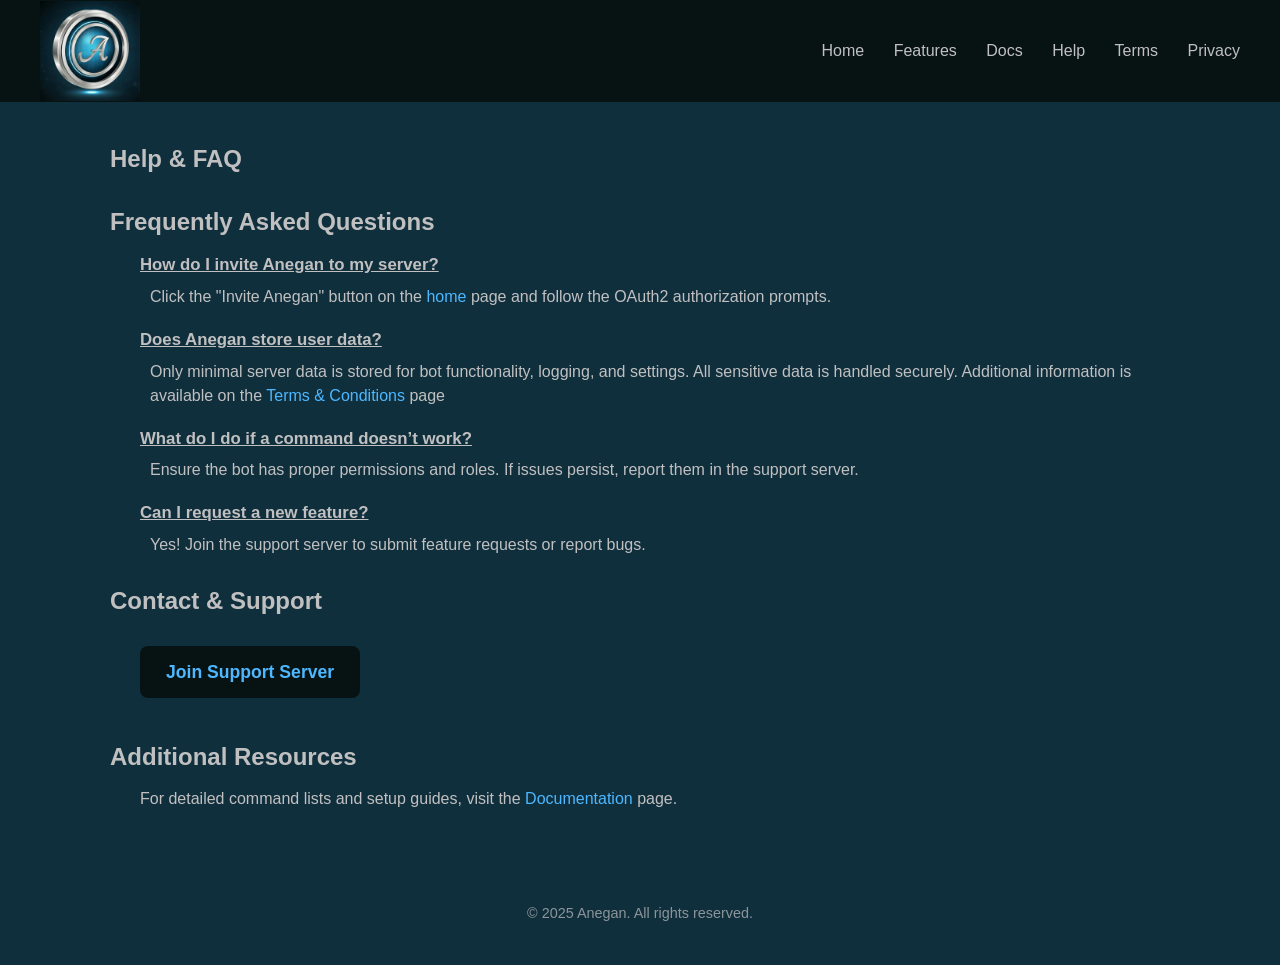
<file: help.html>
<!DOCTYPE html>
<html lang="en">
<head>
    <meta charset="UTF-8">
    <meta name="viewport" content="width=device-width, initial-scale=1.0">
    <title>Anegan - Help & FAQ</title>
    <link rel="stylesheet" href="css/style.css">
</head>
<body>

    <!-- Navbar -->
    <nav>
        <div class="container">
            <img src="images/Logo.jpg" alt="Anegan Logo" class="logo">
            <div class="nav-right">
                <a href="index.html">Home</a>
                <a href="index.html#features">Features</a>
                <a href="docs.html">Docs</a>
                <a href="help.html">Help</a>
                <a href="terms.html">Terms</a>
                <a href="privacy.html">Privacy</a>
            </div>
        </div>
    </nav>

    <!-- Main Section -->
    <section class="help">
        <div class="container">
            <h1>Help & FAQ</h1>

            <h2>Frequently Asked Questions</h2>
            <ul>
                <li>
                    <strong>How do I invite Anegan to my server?</strong>
                    <p>Click the "Invite Anegan" button on the <a href="index.html">home</a> page and follow the OAuth2 authorization prompts.</p>
                </li>
                <li>
                    <strong>Does Anegan store user data?</strong>
                    <p>Only minimal server data is stored for bot functionality, logging, and settings. All sensitive data is handled securely. Additional information is available on the <a href=Terms.html>Terms & Conditions</a> page</p>
                </li>
                <li>
                    <strong>What do I do if a command doesn’t work?</strong>
                    <p>Ensure the bot has proper permissions and roles. If issues persist, report them in the support server.</p>
                </li>
                <li>
                    <strong>Can I request a new feature?</strong>
                    <p>Yes! Join the support server to submit feature requests or report bugs.</p>
                </li>
            </ul>

            <h2>Contact & Support</h2>
            <div class="support-button-container">
                <a href="https://discord.gg/ssrtbun3c8" class="support-btn">Join Support Server</a>
            </div>

            <h2>Additional Resources</h2>
            <p style="margin-left: 30px;">
                For detailed command lists and setup guides, visit the <a href="docs.html">Documentation</a> page.
            </p>

        </div>
    </section>

    <!-- Footer -->
    <footer>
        <p>&copy; 2025 Anegan. All rights reserved.</p>
    </footer>

</body>
</html>
</file>
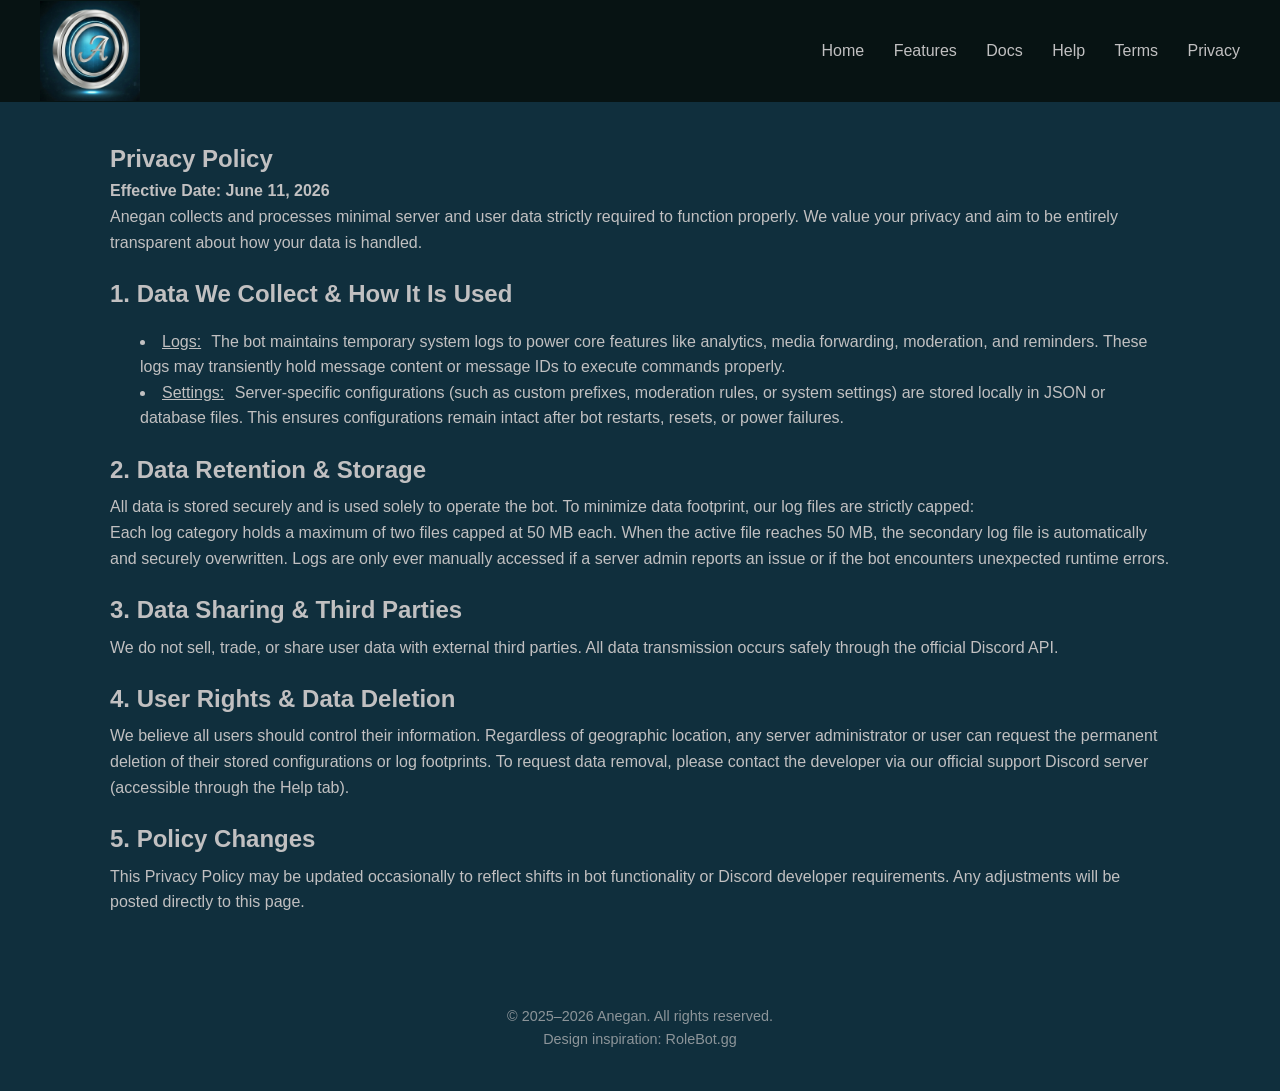
<file: privacy.html>
<!DOCTYPE html>
<html lang="en">
<head>
    <meta charset="UTF-8">
    <meta name="viewport" content="width=device-width, initial-scale=1.0">
    <title>Anegan - Privacy Policy</title>
    <link rel="stylesheet" href="css/style.css">
</head>
<body>

    <!-- Navbar -->
    <nav>
        <div class="container">
            <img src="images/Logo.jpg" alt="Anegan Logo" class="logo">
            <div class="nav-right">
                <a href="index.html">Home</a>
                <a href="index.html#features">Features</a>
                <a href="docs.html">Docs</a>
                <a href="help.html">Help</a>
                <a href="terms.html">Terms</a>
                <a href="privacy.html">Privacy</a>
            </div>
        </div>
    </nav>

    <!-- Main Section -->
    <section class="terms">
        <div class="container">
            <h1>Privacy Policy</h1>
            <p><strong>Effective Date: June 11, 2026</strong></p>

            <p>
                Anegan collects and processes minimal server and user data strictly required to function properly. We value your privacy and aim to be entirely transparent about how your data is handled.
            </p>

            <h2>1. Data We Collect & How It Is Used</h2>
            <ul>
                <li>
                    <span class="sub-title">Logs:</span> The bot maintains temporary system logs to power core features like analytics, media forwarding, moderation, and reminders. These logs may transiently hold message content or message IDs to execute commands properly. 
                </li>
                <li>
                    <span class="sub-title">Settings:</span> Server-specific configurations (such as custom prefixes, moderation rules, or system settings) are stored locally in JSON or database files. This ensures configurations remain intact after bot restarts, resets, or power failures.
                </li>
            </ul>

            <h2>2. Data Retention & Storage</h2>
            <p>
                All data is stored securely and is used solely to operate the bot. To minimize data footprint, our log files are strictly capped:
            </p>
            <p>
                Each log category holds a maximum of two files capped at 50 MB each. When the active file reaches 50 MB, the secondary log file is automatically and securely overwritten. Logs are only ever manually accessed if a server admin reports an issue or if the bot encounters unexpected runtime errors.
            </p>

            <h2>3. Data Sharing & Third Parties</h2>
            <p>
                We do not sell, trade, or share user data with external third parties. All data transmission occurs safely through the official Discord API.
            </p>

            <h2>4. User Rights & Data Deletion</h2>
            <p>
                We believe all users should control their information. Regardless of geographic location, any server administrator or user can request the permanent deletion of their stored configurations or log footprints. To request data removal, please contact the developer via our official support Discord server (accessible through the Help tab).
            </p>

            <h2>5. Policy Changes</h2>
            <p>
                This Privacy Policy may be updated occasionally to reflect shifts in bot functionality or Discord developer requirements. Any adjustments will be posted directly to this page.
            </p>

        </div>
    </section>

    <!-- Footer -->
    <footer>
        <p>&copy; 2025–2026 Anegan. All rights reserved.</p>
        <p>Design inspiration: RoleBot.gg</p>
    </footer>

</body>
</html>
</file>
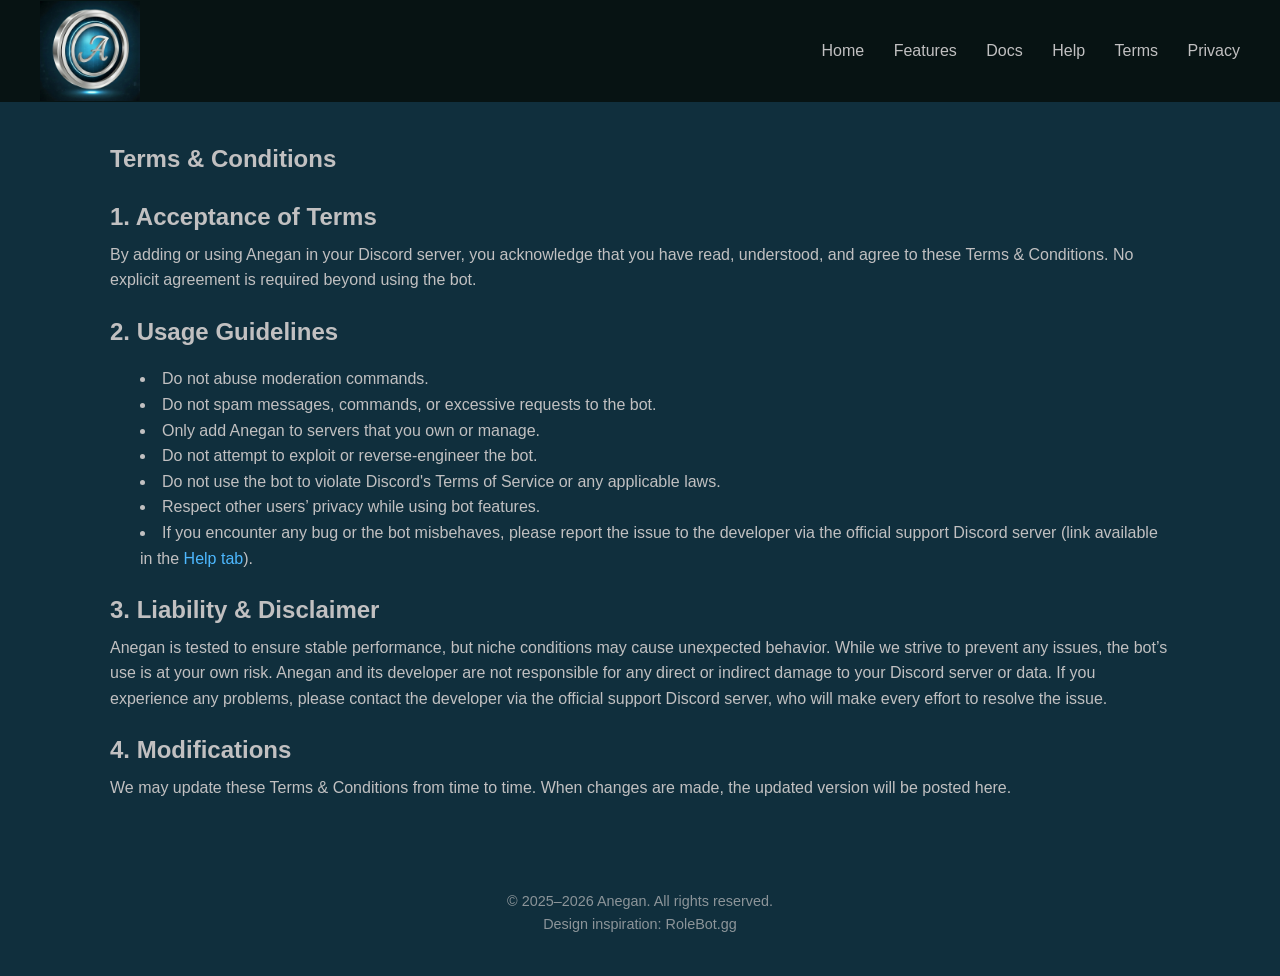
<file: terms.html>
<!DOCTYPE html>
<html lang="en">
<head>
    <meta charset="UTF-8">
    <meta name="viewport" content="width=device-width, initial-scale=1.0">
    <title>Anegan - Terms & Conditions</title>
    <link rel="stylesheet" href="css/style.css">
</head>
<body>

    <!-- Navbar -->
    <nav>
        <div class="container">
            <img src="images/Logo.jpg" alt="Anegan Logo" class="logo">
            <div class="nav-right">
                <a href="index.html">Home</a>
                <a href="index.html#features">Features</a>
                <a href="docs.html">Docs</a>
                <a href="help.html">Help</a>
                <a href="terms.html">Terms</a>
                <a href="privacy.html">Privacy</a>
            </div>
        </div>
    </nav>

    <!-- Main Section -->
    <section class="terms">
        <div class="container">
            <h1>Terms & Conditions</h1>

            <h2>1. Acceptance of Terms</h2>
            <p>
                By adding or using Anegan in your Discord server, you acknowledge that you have read, understood, and agree to these Terms & Conditions.
                No explicit agreement is required beyond using the bot.
            </p>

            <h2>2. Usage Guidelines</h2>
            <ul>
                <li>Do not abuse moderation commands.</li>
                <li>Do not spam messages, commands, or excessive requests to the bot.</li>
                <li>Only add Anegan to servers that you own or manage.</li>
                <li>Do not attempt to exploit or reverse-engineer the bot.</li>
                <li>Do not use the bot to violate Discord's Terms of Service or any applicable laws.</li>
                <li>Respect other users’ privacy while using bot features.</li>
                <li>If you encounter any bug or the bot misbehaves, please report the issue to the developer via the official support Discord server (link available in the <a href="help.html">Help tab</a>).</li>
            </ul>

            <h2>3. Liability & Disclaimer</h2>
            <p>
                Anegan is tested to ensure stable performance, but niche conditions may cause unexpected behavior.
                While we strive to prevent any issues, the bot’s use is at your own risk.
                Anegan and its developer are not responsible for any direct or indirect damage to your Discord server or data.
                If you experience any problems, please contact the developer via the official support Discord server, who will make every effort to resolve the issue.
            </p>

            <h2>4. Modifications</h2>
            <p>
                We may update these Terms & Conditions from time to time. When changes are made, the updated version will be posted here.
            </p>

        </div>
    </section>

    <!-- Footer -->
    <footer>
        <p>&copy; 2025–2026 Anegan. All rights reserved.</p>
        <p>Design inspiration: RoleBot.gg</p>
    </footer>

</body>
</html>
</file>
<file: css/style.css>
/* ------------------------------
   GLOBAL SETTINGS
--------------------------------*/
:root {
    --bg-main: #102f3d;
    --text-primary: #c1c0c1;
    --accent: #29C4F8;

    --font-heading: 'Montserrat', sans-serif;
    --font-body: 'Lato', 'Roboto', sans-serif;

    --max-width: 1100px;
    --section-padding: 50px 20px;
}

* {
    margin: 0;
    padding: 0;
    box-sizing: border-box;
}

html, body {
    height: 100%;
    background: var(--bg-main);
    color: var(--text-primary);
    font-family: var(--font-body);
    line-height: 1.6;
}

img {
    max-width: 100%;
}

/* Link styling only inside content sections */
.help a,
.terms a,
.docs a,
.docs-content a {
    color: #4db8ff;        /* bright blue */
    text-decoration: none;
}

.help a:hover,
.terms a:hover,
.docs a:hover {
    color: #ffffff;        /* white on hover */
}

.help a:visited,
.terms a:visited,
.docs a:visited {
    color: #4db8ff;        /* prevent purple visited links */
}




/* ------------------------------
   LAYOUT
--------------------------------*/
.container {
    width: 100%;
    max-width: var(--max-width);
    margin: 0 auto;
    padding: 0 20px;
}

section {
    padding: var(--section-padding);
}

/* ------------------------------
   HEADERS & FONTS
--------------------------------*/
h1, h2, h3, h4 {
    font-family: var(--font-heading);
    font-weight: 600;
}

/* ------------------------------
   NAVBAR
--------------------------------*/
nav {
    width: 100%;
    padding: 1px 0;
    /* background: rgba(16, 47, 61, 0.85);  dark version of #102f3d */
    background: #071313;  /* new dark shade for navbar */
    position: fixed;
    top: 0;
    left: 0;
    z-index: 10;
}

nav .container {
    display: flex;
    justify-content: space-between;     /* logo left, links right */
    align-items: center;
    width: 100%;                        /* make navbar full screen */
    max-width: 100%;                    /* prevent centering inside container */
    padding: 0 40px;                    /* optional spacing from screen edges */
}

nav a {
    color: var(--text-primary);
    text-decoration: none;
    margin-left: 25px;
    font-weight: 500;
    transition: color 0.2s ease;
}

nav a:hover {
    color: var(--accent);
}

nav img.logo {
    height: 100px;   /* ideal size */
    width: auto;
}


/* ------------------------------
   HERO SECTION
--------------------------------*/
.hero {
    padding-top: 180px;
    padding-bottom: 100px;
    text-align: center;
}

/* .hero h1 {
    font-size: 3rem;
    color: #d9d9d8;
    margin-bottom: 20px;
} */

.hero h1 {
    font-family: 'Tangerine', cursive;  /* use the new font */
    font-size: 10rem;                     /* large, eye-catching */
    color: #d9d9d8;                      /* your accent color */
    margin-bottom: 25px;
    line-height: 1.2;                    /* slightly tighter spacing */
    letter-spacing: 1px;                 /* optional, makes it elegant */
    text-shadow: 0 2px 8px rgba(0,0,0,0.5); /* subtle depth */
}



.hero p {
    font-size: 1.2rem;
    color: var(--text-primary);
    max-width: 700px;
    margin: 0 auto 30px;
}

.button {
    margin-top: 20px;
    background: var(--accent);
    color: #000;
    padding: 24px 46px;
    border-radius: 28px;
    font-weight: 400;
    font-family: 'Orbitron', sans-serif;  /* use the new font */
    font-size: 2rem;   /* add this line to increase text size */
    text-decoration: none;
    display: inline-block;
    transition: opacity 0.2s ease;
}

.button:hover {
    opacity: 0.65;
}

/* ------------------------------
   FEATURE GRID
--------------------------------*/
.features {
    display: grid;
    grid-template-columns: repeat(auto-fit, minmax(250px, 1fr));
    gap: 35px;
    margin-top: 40px;
}

.feature-box {
    background: rgba(255,255,255,0.05);
    border: 1px solid rgba(255,255,255,0.1);
    padding: 25px;
    border-radius: 14px;
    transition: transform 0.2s ease;
}

.feature-box:hover {
    transform: translateY(-5px);
}

/* Terms PAGE — STYLES */


/* 1. Add top padding to Terms section to prevent overlap with fixed navbar */
.terms {
    padding-top: 140px;  /* Adjust as needed, navbar height + spacing */
    padding-bottom: 50px;
}

/* 2. Increase spacing between numbered items */
.terms h2 {
    margin-top: 20px;
    margin-bottom: 5px;
}

/* 3. Indent sub-lists under main numbered items */
.terms ul li ul {
    margin-left: 40px;  /* 1 tab-width approx */
    margin-top: 10px;
}

/* Indent all top-level bullet lists inside terms section */
.terms ul {
    margin-left: 30px; /* space from section title */
    margin-top: 15px;  /* space above the list */
    margin-bottom: 20px; /* optional spacing below */
    list-style-position: inside; /* bullets start inside the margin */
}

/* 4. Style sub-titles inside list items */
.terms .sub-title {
    /* font-style: italic; */
    text-decoration: underline;
    display: inlet;   /* forces line break before paragraph */
    margin-bottom: 8px;
    margin-right: 6px; /* optional: add small space after Logs: */
}

/* HELP PAGE — STYLES */

/* 1. Add top padding so content doesn't overlap the fixed navbar */
.help {
    padding-top: 140px;
    padding-bottom: 50px;
}

/* 2. Spacing for section titles */
.help h2 {
    margin-top: 25px;
    margin-bottom: 10px;
}

/* 3. Styling for FAQ list */
.help ul {
    list-style: none;
    padding-left: 30px;
    margin-left: 0;
}


/* FAQ list items */
.help ul li {
    margin-bottom: 18px; /* space between questions */
}

/* 4. Question formatting */
.help ul li strong {
    display: block;     /* puts the question on its own line */
    font-size: 1.05rem;
    margin-bottom: 6px;
    text-decoration: underline;
}

/* 5. Answer formatting */
.help ul li p {
    margin-left: 10px;     /* slight indentation for answer */
    margin-top: 5px;
    line-height: 1.5;
}

/* Support Button (same style as Invite button) */
.support-button-container {
    margin-top: 25px;
    margin-bottom: 40px;
    margin-left: 30px; /* Indent the whole container */
}

.support-btn {
    background-color: #071313;
    padding: 12px 26px;
    color: #000;
    border-radius: 8px;
    font-size: 1.1rem;
    font-weight: bold;
    display: inline-block;
    text-decoration: none;
    display: inline-block;
    transition: 0.2s ease-in-out;
}

.support-btn:hover {
    background-color: #000;
    transform: translateY(-2px);
}


/* docs PAGE — STYLES */

.docs-wrapper {
    display: flex;
    flex: 1;
}


/* ------------------------------
   FOOTER
--------------------------------*/
footer {
    text-align: center;
    padding: 40px 0;
    color: var(--text-primary);
    opacity: 0.7;
    font-size: 0.9rem;
}
</file>
